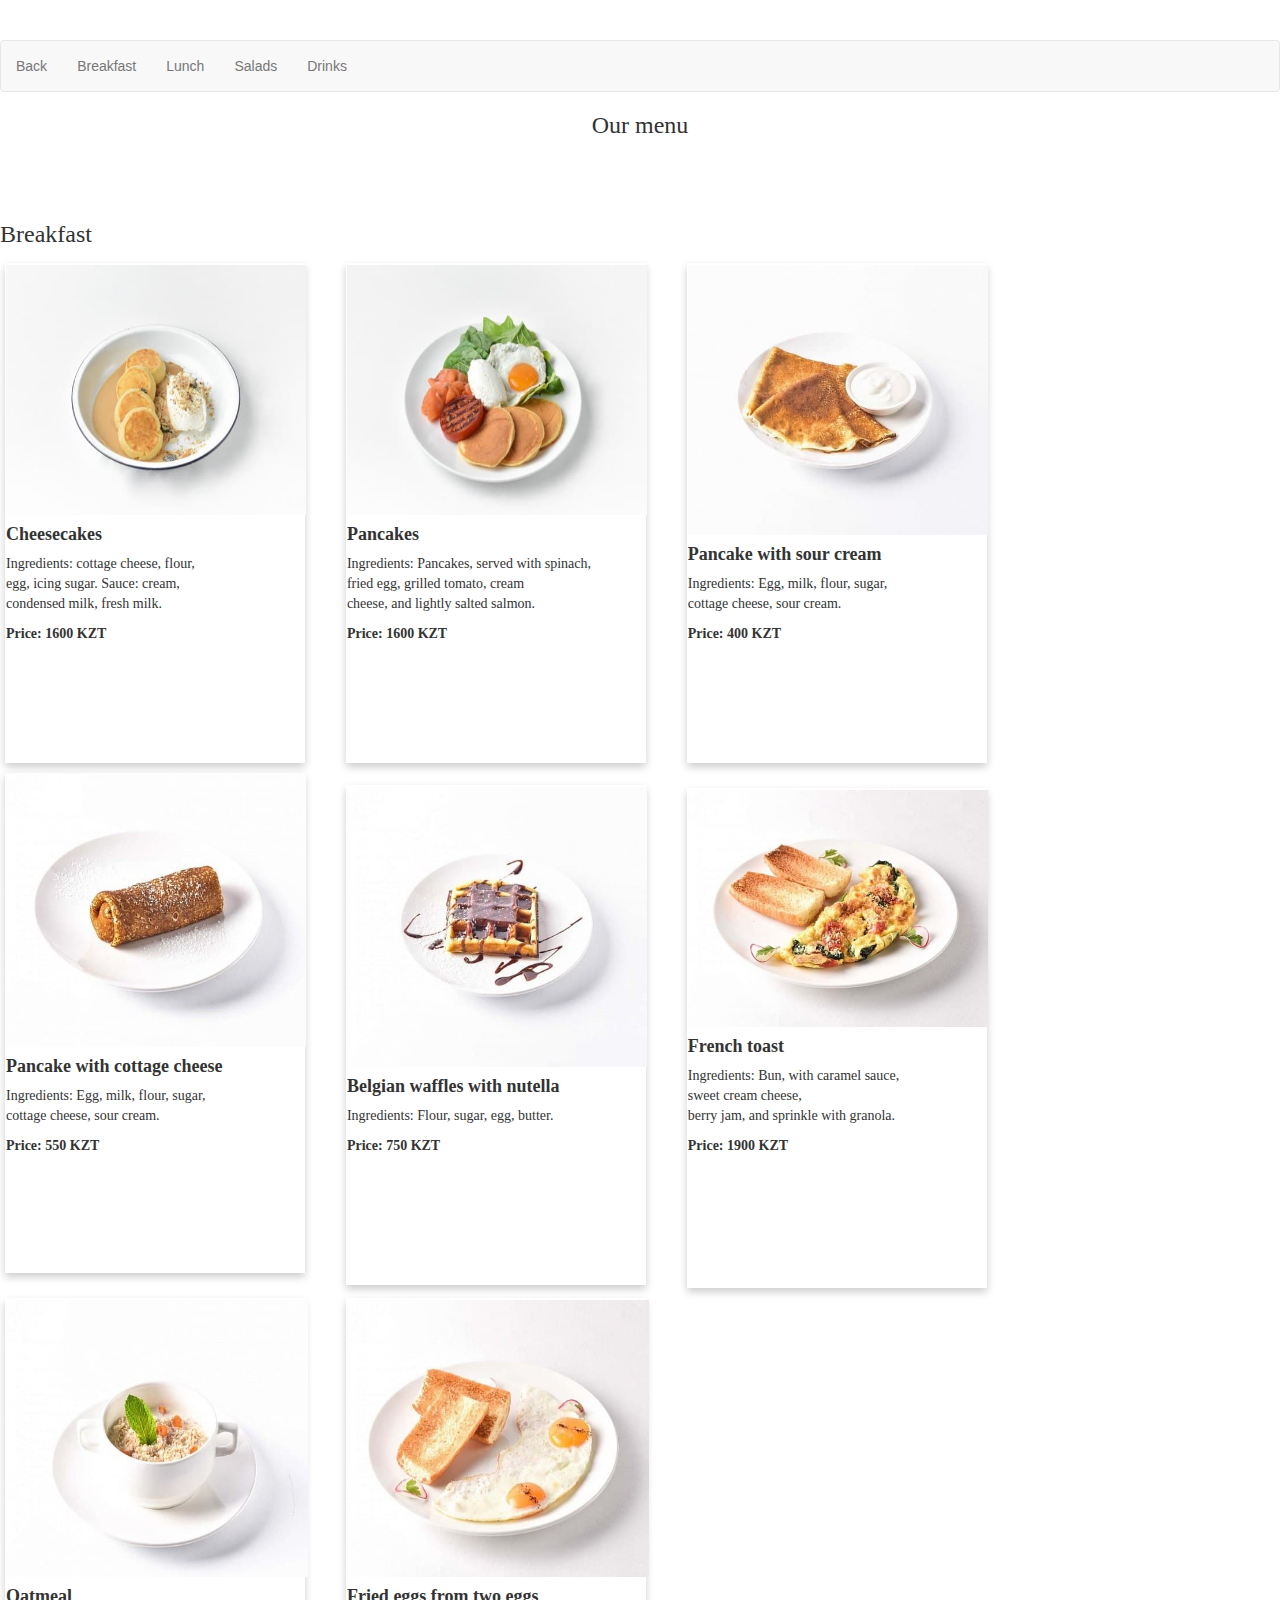
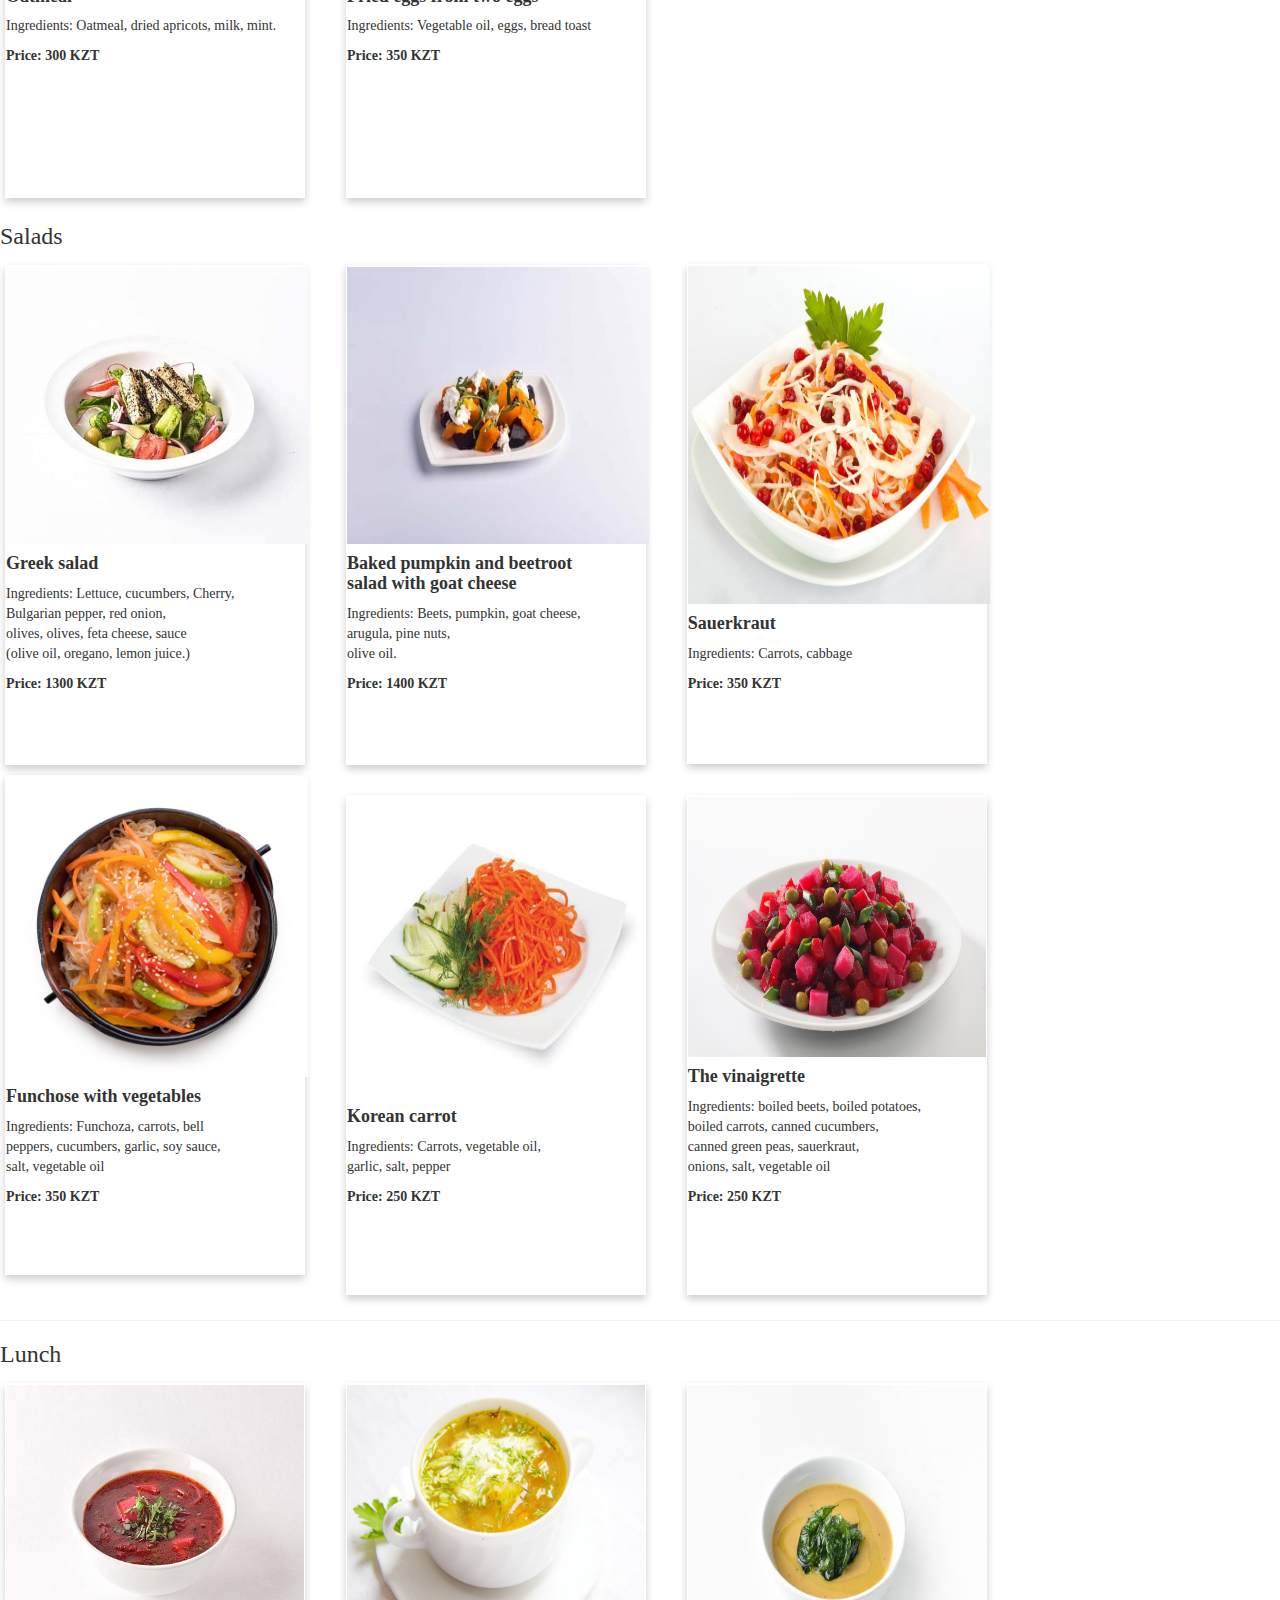
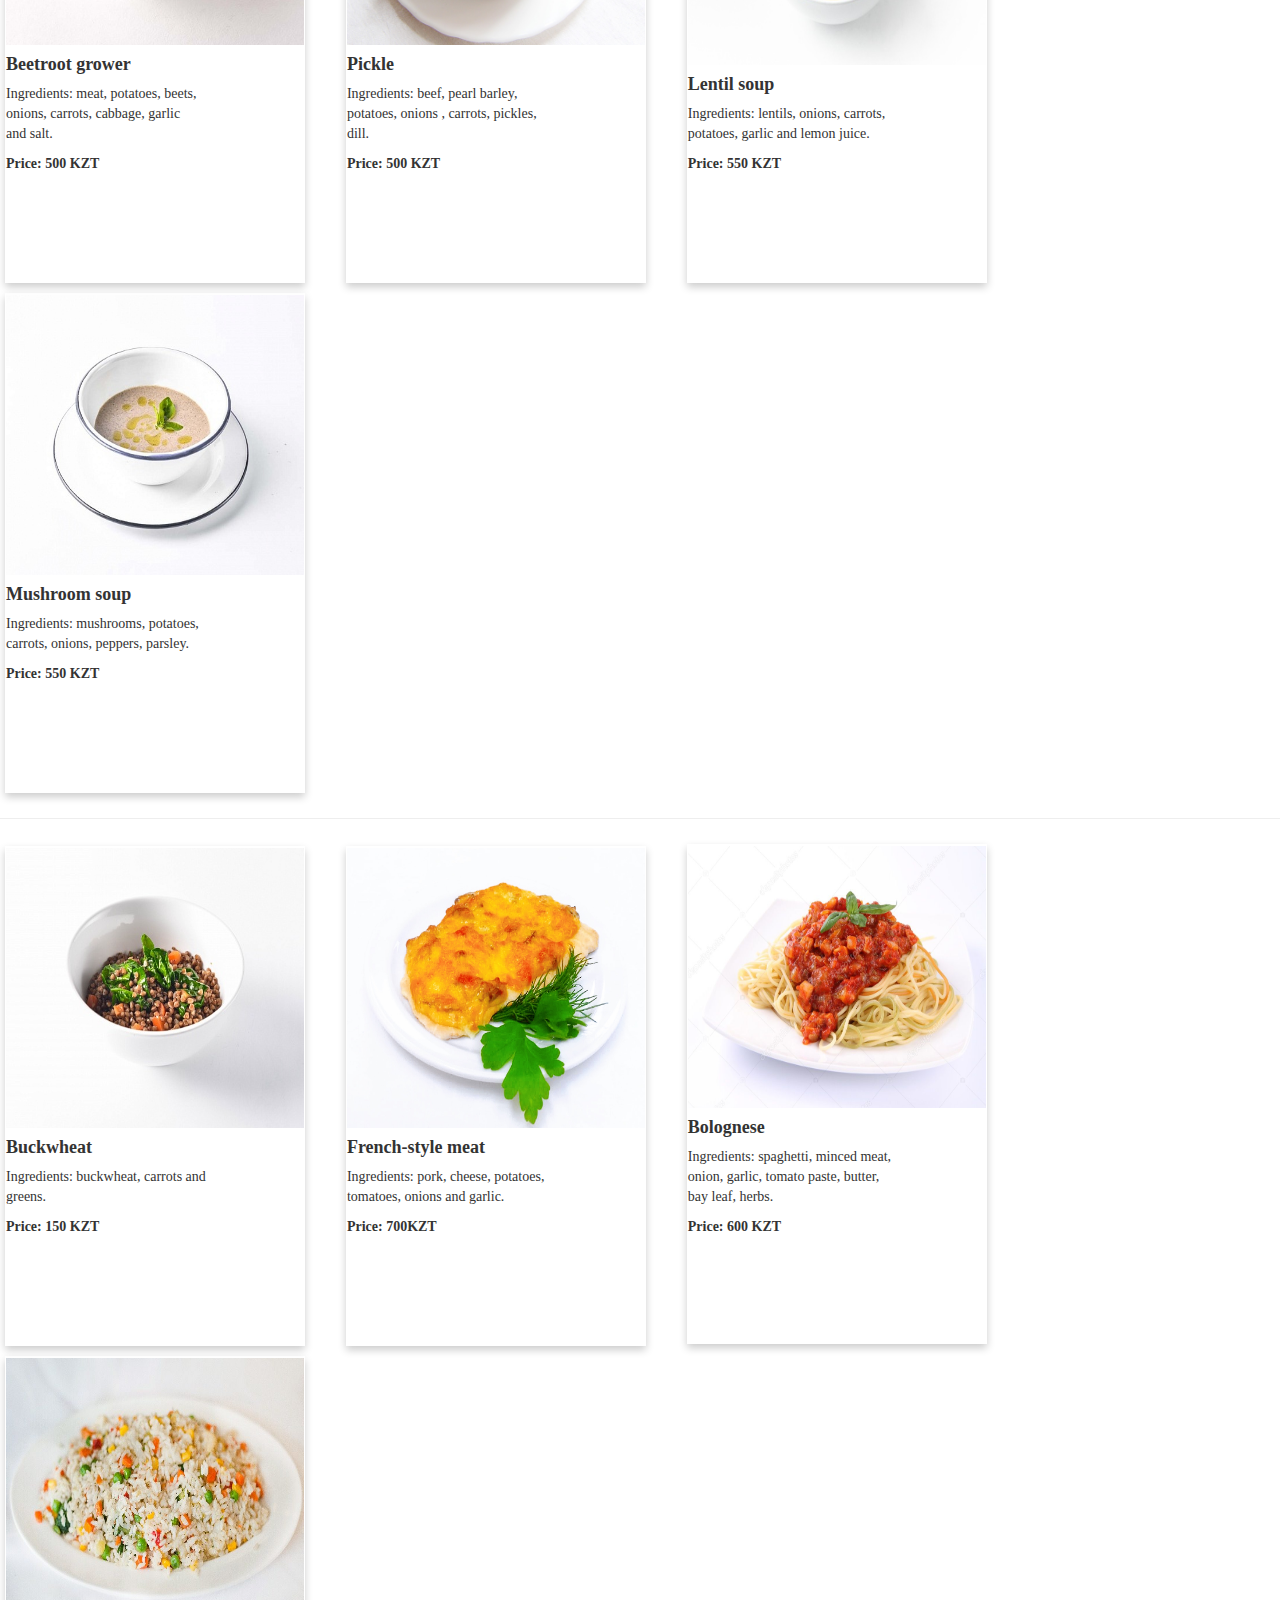
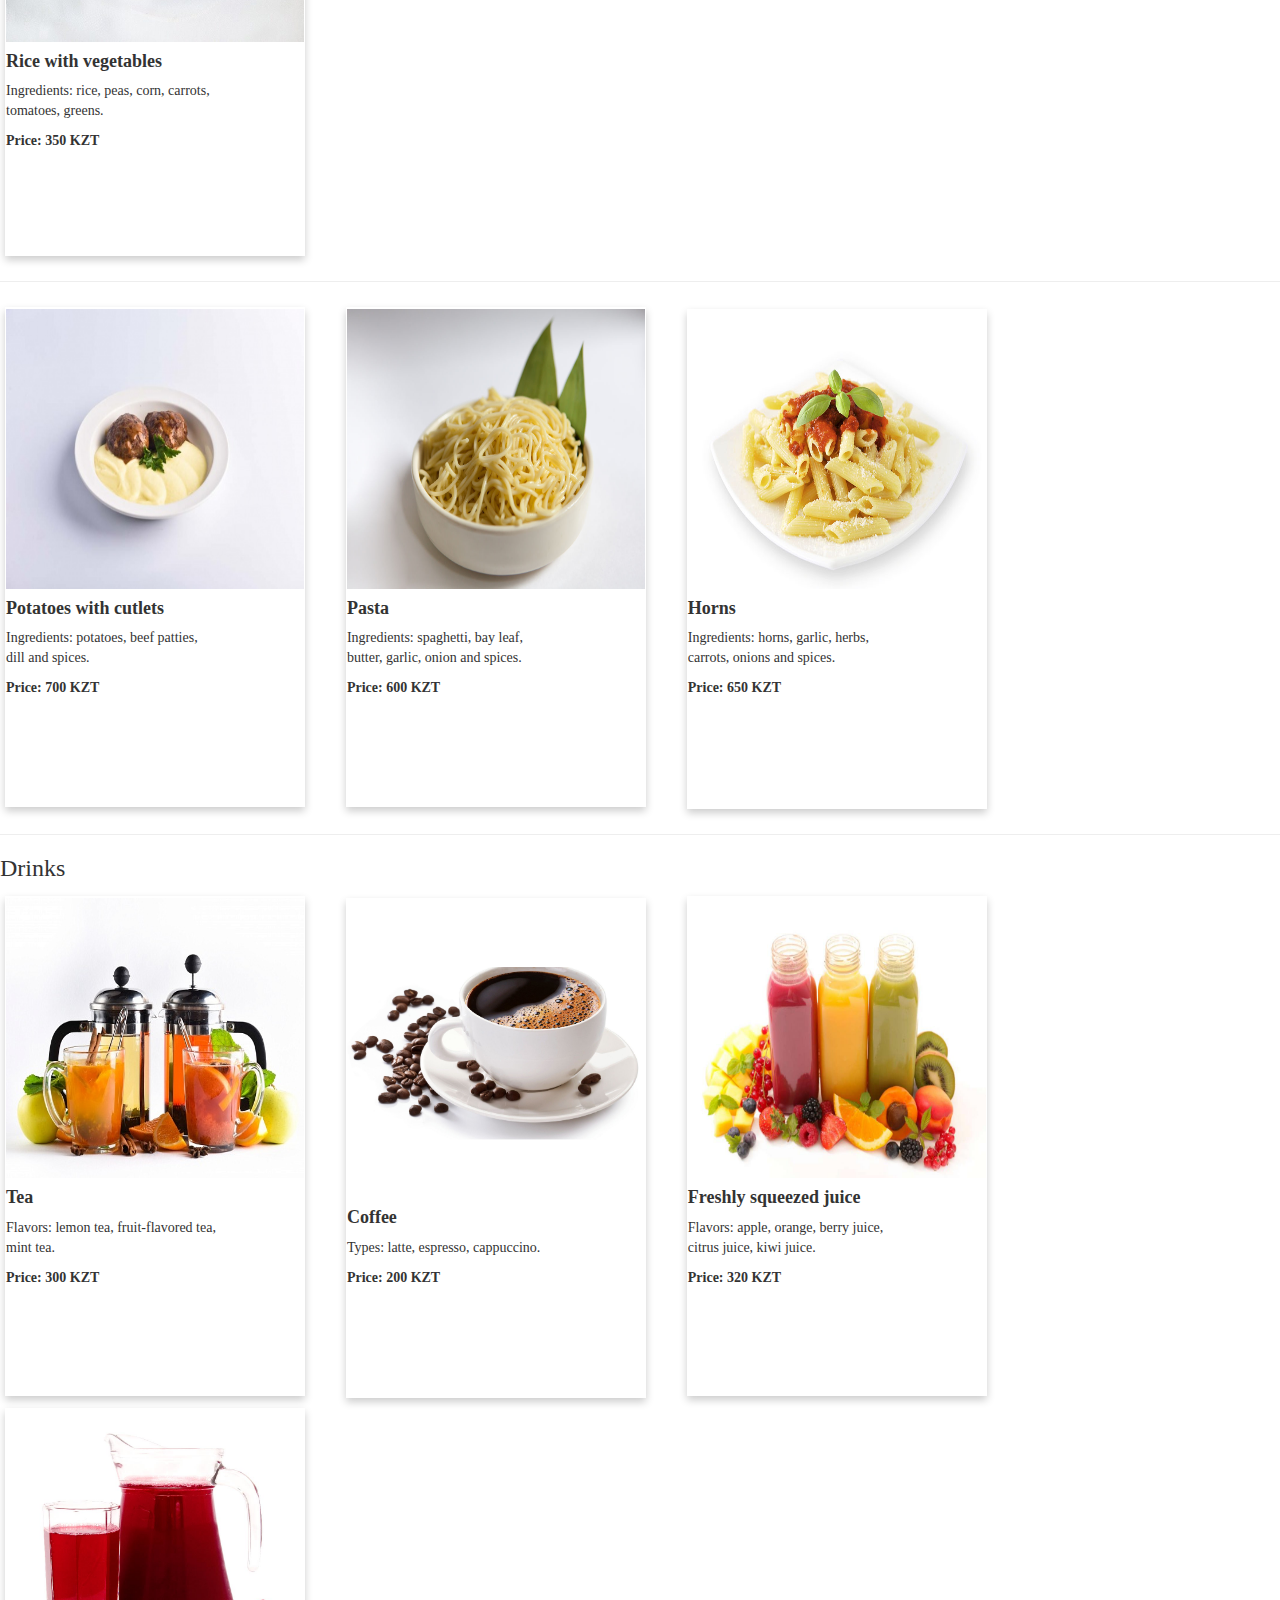
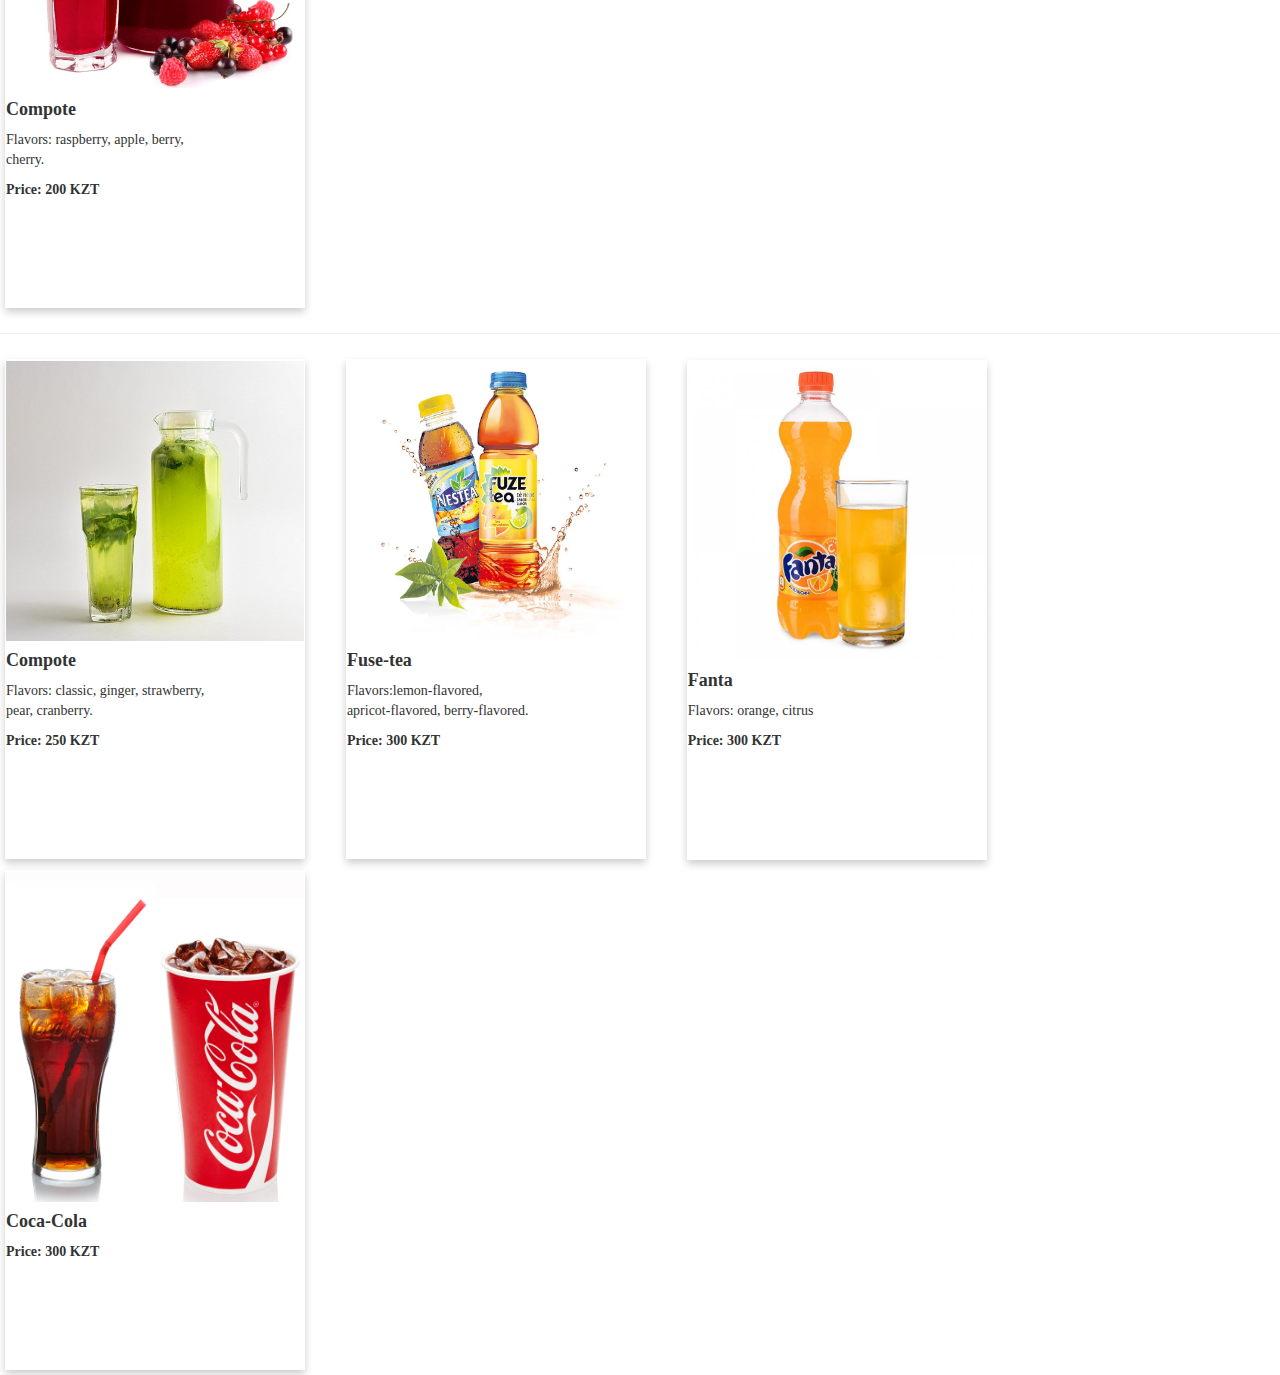
<file: menu.html>
<!DOCTYPE html>
<html>
    <head>
        <title>Menu</title> <br><br>
        <meta charset="utf-8">
        <meta name="viewport" content="width=device-width, initial-scale=1">
        <link rel="stylesheet" href="https://maxcdn.bootstrapcdn.com/bootstrap/3.4.1/css/bootstrap.min.css">
        <link rel="stylesheet" href="menu.css">
        <link href="https://fonts.googlepis.com/css?family=Open+Sans:100, 300,400&display=swap" rel="stylesheet">
        <link rel="preconnect" href="https://fonts.gstatic.com">
        <link href="https://fonts.googleapis.com/css2?family=Dancing+Script&display=swap" rel="stylesheet">
        <meta name="viewport" content="width=device-width, initial-scale=1">
    </head>
    <body>
        <nav class="navbar navbar-default">
            <div class="navbar-header">
            <ul class="nav navbar-nav">
              <li><a href="index.html">Back</a></li>
              <li><a href="#breakfast">Breakfast</a></li>
              <li><a href="#lunch">Lunch</a></li>
              <li><a href="#salads">Salads</a></li>
              <li><a href="#drinks">Drinks</a></li>
            </ul>
          </div>
          </div>
        </nav>
        <div class="h3">
        <center>
            <h3>Our menu</h3> <br><br>
          </center>
        </div>
          <div class="breakfast" id="breakfast"></div>
          <div class="h3">
             <h3>Breakfast</h3> 
            </div>
           
            <div class="card">
              <div class ="row h-100">
              <div class="container">
                <img src="сырники.jpg" width="300" height="250">
                <h4><b>Сheesecakes</b></h4> 
                <p>
                  Ingredients: cottage cheese, flour, <br> egg, icing sugar. Sauce: cream, <br> condensed milk, fresh milk.<br></p> 
                <b>Price: 1600 KZT</b>
              </div>
            </div>
          </div>
        </div>

            <div class="card">
              <div class ="row h-100">
              <div class="container">
                <img src="панкейки.jpg"  width="300" height="250">
                <h4><b>Pancakes</b></h4> 
                <p>
                  Ingredients: Pancakes, served with spinach, <br> fried egg, grilled tomato, cream <br> cheese, and lightly salted salmon.<br></p> 
                <b>Price: 1600 KZT</b>
              </div>
            </div>
          </div>
            <div class="card">
              <div class ="row h-100">
              <div class="container">
                <img src="блинчик со сметаной.jpg"  width="300" height="270"  >
                <h4><b>Pancake with sour cream</b></h4> 
                <p>
                  Ingredients: Egg, milk, flour, sugar,<br> cottage cheese, sour cream.<br></p> 
                <b>Price: 400 KZT</b>
              </div>
            </div>
          </div>
        </div>
            <div class="card">
              <div class ="row h-100">
              <div class="container">
                <img src="блинчик с творогом3.jpg"   width="300" height="272">
                <h4><b>Pancake with cottage cheese</b></h4> 
                <p>
                  Ingredients: Egg, milk, flour, sugar,<br> cottage cheese, sour cream.<br></p> 
                <b>Price: 550 KZT</b>
              </div>
            </div>
          </div>
            <div class="card">
              <div class ="row h-100">
              <div class="container">
                <img src="Бельгийские вафли с нутелой.jpg"   width="300" height="280">
                <h4><b>Belgian waffles with nutella</b></h4> 
                <p>
                  Ingredients: Flour, sugar, egg, butter.<br></p> 
                <b>Price: 750 KZT</b>
              </div>
            </div>
            </div>
            <div class="card">
              <div class ="row h-100">
              <div class="container">
                <img src="французкий омлет.jpg"   width="300" height="237">
                <h4><b>French toast</b></h4> 
                <p>
                  Ingredients: Bun, with caramel sauce,<br>sweet cream cheese,<br>berry jam, and sprinkle with granola.<br></p> 
                <b>Price: 1900 KZT
                </b>
              </div>
            </div>
          </div>
            <div class="card">
              <div class ="row h-100">
            <div class="container">
              <img src="овсяная каша.jpg"   width="302" height="277">
                <h4><b>Oatmeal</b></h4> 
                <p>
                  Ingredients: Oatmeal, dried apricots, milk, mint.<br></p> 
                <b>Price: 300 KZT</b>
              </div>
            </div>
            </div>
            <div class="card">
              <div class ="row h-100">
              <div class="container">
                <img src="глазунья из двух яиц.jpg"  width="302" height="277">
                <h4><b>Fried eggs from two eggs</b></h4> 
                <p>
                  Ingredients: Vegetable oil, eggs, bread toast<br></p> 
                <b>Price: 350 KZT</b>
              </div>
            </div>
          </div>
            <div class="salads" id="salads"></div>
            <div class="h3">
              <h3>Salads</h3> 
             </div>
            <div class="card">
              <div class ="row h-100">
                <div class="container">
                  <img src="салат греческий.jpg"   width="302" height="277">
                  <h4><b>Greek salad</b></h4> 
                  <p>Ingredients: Lettuce, cucumbers, Cherry,<br> Bulgarian pepper, red onion,<br> olives, olives, feta cheese, sauce<br>(olive oil, oregano, lemon juice.)</b></p> 
                  <b>Price: 1300 KZT</b>
                </div>
              </div>
            </div>
              <div class="card">
                <div class ="row h-100">
                <div class="container">
                  <img src="Салат из запеченной тыквы и свеклы с козьим сыром.jpg"   width="302" height="277">
                  <h4><b>Baked pumpkin and beetroot<br>salad with goat cheese</b></h4> 
                  <p>Ingredients: Beets, pumpkin, goat cheese,<br>arugula, pine nuts,<br> olive oil.<br></p> 
                  <b>Price: 1400 KZT</b>
                </div>
              </div>
            </div>
              <div class="card">
                <div class ="row h-100">
                <div class="container">
                  <img src="салат из квашенной капусты.jpg"   width="302" height="338">
                  <h4><b>Sauerkraut</b></h4> 
                  <p>Ingredients: Carrots, cabbage<br></p> 
                  <b>Price: 350 KZT</b>
                </div>
              </div>
            </div>
              <div class="card">
                <div class ="row h-100">
                <div class="container">
                  <img src="фунчоза с овощами.jpg"   width="302" height="300">
                  <h4><b>Funchose with vegetables</b></h4> 
                  <p>Ingredients: Funchoza, carrots, bell<br> peppers, cucumbers, garlic, soy sauce,<br> salt, vegetable oil<br></p> 
                  <b>Price: 350 KZT</b>
                </div>
                </div>
              </div>
              <div class="card">
                <div class ="row h-100">
                <div class="container">
                  <img src="корейскачя морковь.jpg"   width="298" height="300">
                  <h4><b>Korean carrot</b></h4> 
                  <p>Ingredients: Carrots, vegetable oil,<br> garlic, salt, pepper<br></p> 
                  <b>Price: 250 KZT</b>
                </div>
              </div>
              </div>
              <div class="card">
                <div class ="row h-100">
                <div class="container">
                  <img src="винегрет.jpg"   width="298" height="260">
                  <h4><b>The vinaigrette</b></h4> 
                  <p>Ingredients: boiled beets, boiled potatoes, <br> boiled carrots, canned cucumbers,<br> canned green peas, sauerkraut,<br> onions, salt, vegetable oil<br></p> 
                  <b>Price: 250 KZT</b>
                </div>
                </div>
              </div>
             <hr>
             <div class="lunch" id="lunch"></div>
             <div class="h3">
              <h3>Lunch</h3> 
             </div>
             <div class="card">
               <div class ="row h-100">
                 <div class="container">
                   <img src="борщ.jpg"  width="298" height="260">
                   <h4><b>Beetroot grower</b></h4> 
                   <p>Ingredients: meat, potatoes, beets,<br> onions, carrots, cabbage, garlic <br> and salt.</p> 
                   <b>Price: 500 KZT</b>
                 </div>
               </div>
             </div>
 
               <div class="card">
                 <div class ="row h-100">
                 <div class="container">
                   <img src="рассольник.JPG"  width="298" height="260">
                   <h4><b>Pickle</b></h4> 
                   <p>Ingredients: beef, pearl barley,<br> potatoes, onions , carrots, pickles,<br> dill.</p> 
                   <b>Price: 500 KZT</b>
                 </div>
               </div>
               </div>
 
               <div class="card">
                 <div class ="row h-100">
                 <div class="container">
                   <img src="Чечевичный суп.jpg" width="298" height="280">
                   <h4><b>Lentil soup</b></h4> 
                   <p>Ingredients: lentils, onions, carrots,<br> potatoes, garlic and lemon juice.</p> 
                   <b>Price: 550 KZT</b>
                 </div>
               </div>
             </div>
 
               <div class="card">
                 <div class ="row h-100"> 
                 <div class="container">
                   <img src="суп грибной.jpg"  width="298" height="280">
                   <h4><b>Mushroom soup</b></h4> 
                   <p>Ingredients: mushrooms, potatoes,<br> carrots, onions, peppers, parsley.</p> 
                   <b>Price: 550 KZT</b>
                 </div>
               </div>
               </div>
               <hr>
               <div class="card">
                 <div class ="row h-100"> 
                 <div class="container">
                   <img src="гречка.jpg"  width="298" height="280">
                   <h4><b>Buckwheat</b></h4> 
                   <p>Ingredients: buckwheat, carrots and <br> greens.</p> 
                   <b>Price: 150 KZT</b>
                 </div>
               </div>
               </div>
               <div class="card">
                 <div class ="row h-100"> 
                 <div class="container">
                   <img src="мясо по франц.jpeg"  width="298" height="280">
                   <h4><b>French-style meat</b></h4> 
                   <p>Ingredients: pork, cheese, potatoes,<br> tomatoes, onions and garlic.</p> 
                   <b>Price: 700KZT</b>
                 </div>
               </div>
               </div>
               <div class="card">
                 <div class ="row h-100">
                 <div class="container">
                   <img src="болоньеза.jpg"  width="298" height="262">
                   <h4><b>Bolognese</b></h4> 
                   <p>Ingredients: spaghetti, minced meat,<br> onion, garlic, tomato paste, butter,<br> bay leaf, herbs.</p> 
                   <b>Price: 600 KZT</b>
                 </div>
               </div>
               </div>
               <div class="card">
                 <div class ="row h-100">
                 <div class="container">
                   <img src="рис с овощами.jpg"  width="298" height="284">
                   <h4><b>Rice with vegetables</b></h4> 
                   <p>Ingredients: rice, peas, corn, carrots,<br> tomatoes, greens.</p> 
                   <b>Price: 350 KZT</b>
                 </div>
               </div>
               </div>
               <hr>
               <div class="card">
                 <div class ="row h-100">
                 <div class="container">
                   <img src="пюре с котлетом.jpg"   width="298" height="280">
                   <h4><b>Potatoes with cutlets</b></h4> 
                   <p>Ingredients: potatoes, beef patties,<br> dill and spices.</p> 
                   <b>Price: 700 KZT</b>
                 </div>
               </div>
               </div>
               <div class="card">
                <div class ="row h-100">
                <div class="container">
                  <img src="лапша.jpg"   width="298" height="280">
                  <h4><b>Pasta</b></h4> 
                  <p>Ingredients: spaghetti, bay leaf,<br> butter, garlic, onion and spices.</p> 
                  <b>Price: 600 KZT</b>
                </div>
              </div>
              </div>
              <div class="card">
                <div class ="row h-100">
                <div class="container">
                  <img src="макароны.jpg"  width="298" height="278">
                  <h4><b>Horns</b></h4> 
                  <p>Ingredients: horns, garlic, herbs,<br> carrots, onions and spices.</p> 
                  <b>Price: 650 KZT</b>
                </div>
              </div>
              </div>
              <hr>
              <div class="drinks" id="drinks"></div>
              <div class="h3">
                <h3>Drinks</h3> 
               </div>
              <div class="card">
                <div class ="row h-100">
                <div class="container">
                  <img src="чай с разными вкусами.jpg"   width="298" height="280">
                  <h4><b>Tea</b></h4> 
                  <p>Flavors: lemon tea, fruit-flavored tea,<br> mint tea.</p> 
                  <b>Price: 300 KZT</b>
                </div>
              </div>
              </div>
                <div class="card">
                  <div class ="row h-100">
                    <div class="container">
                      <img src="кофе.jpg"   width="298" height="298">
                      <h4><b>Coffee</b></h4> 
                      <p>Types: latte, espresso, cappuccino.</p> 
                      <b>Price: 200 KZT</b>
                    </div>
              </div>
                </div>
              <div class="card">
                <div class ="row h-100">
                <div class="container">
                  <img src="фрукт сок.jpg"  width="298" height="280">
                  <h4><b>Freshly squeezed juice</b></h4> 
                  <p>Flavors: apple, orange, berry juice,<br> citrus juice, kiwi juice.</p> 
                  <b>Price: 320 KZT</b>
                </div>
              </div>
              </div>
              <div class="card">
                <div class ="row h-100">
                <div class="container">
                  <img src="компот.jpg"  width="298" height="280">
                  <h4><b>Compote</b></h4> 
                  <p>Flavors: raspberry, apple, berry,<br> cherry.</p> 
                  <b>Price: 200 KZT</b>
                </div>
              </div>
              </div>
              <hr>
              <div class="card">
                <div class ="row h-100">
                <div class="container">
                  <img src="лимонад.jpg"  width="298" height="280">
                  <h4><b>Compote</b></h4> 
                  <p>Flavors: classic, ginger, strawberry,<br> pear, cranberry.</p> 
                  <b>Price: 250 KZT</b>
                </div>
              </div>
              </div>
              <div class="card">
                <div class ="row h-100">
                <div class="container">
                  <img src="фьюс ти.jpeg"   width="298" height="280">
                  <h4><b>Fuse-tea</b></h4> 
                  <p>Flavors:lemon-flavored,<br> apricot-flavored, berry-flavored.</p> 
                  <b>Price: 300 KZT</b>
                </div>
              </div>
            </div>
              <div class="card">
                <div class ="row h-100">
                <div class="container">
                  <img src="фанта.jpg"   width="298" height="299">
                  <h4><b>Fanta</b></h4> 
                  <p>Flavors: orange, citrus</p> 
                  <b>Price: 300 KZT</b>
                </div>
              </div>
            </div>
              <div class="card">
                <div class ="row h-100">
                <div class="container">
                  <img src="кола.jpg"   width="298" height="330">
                  <h4><b>Coca-Cola</b></h4> 
                  <b>Price: 300 KZT</b>
                </div>
              </div>
              </div>
              <br>
    </body>
</html>
</file>
<file: menu.css>
.card {
    box-shadow: 0 4px 8px 0 rgba(0,0,0,0.2);
    margin: 5px 32px 5px 5px;
    transition: 0.3s;
    display: inline-block; 
    width: 300px;
    Height: 500px;
    font-family: "Inconsolata";
  }
  
  .card:hover {
    box-shadow: 0 8px 16px 0 rgba(0,0,0,0.2);
  }
  
  .container {
    padding: 2px 16px;
  }

  .h3{
    font-family: "Inconsolata";
  }
</file>
